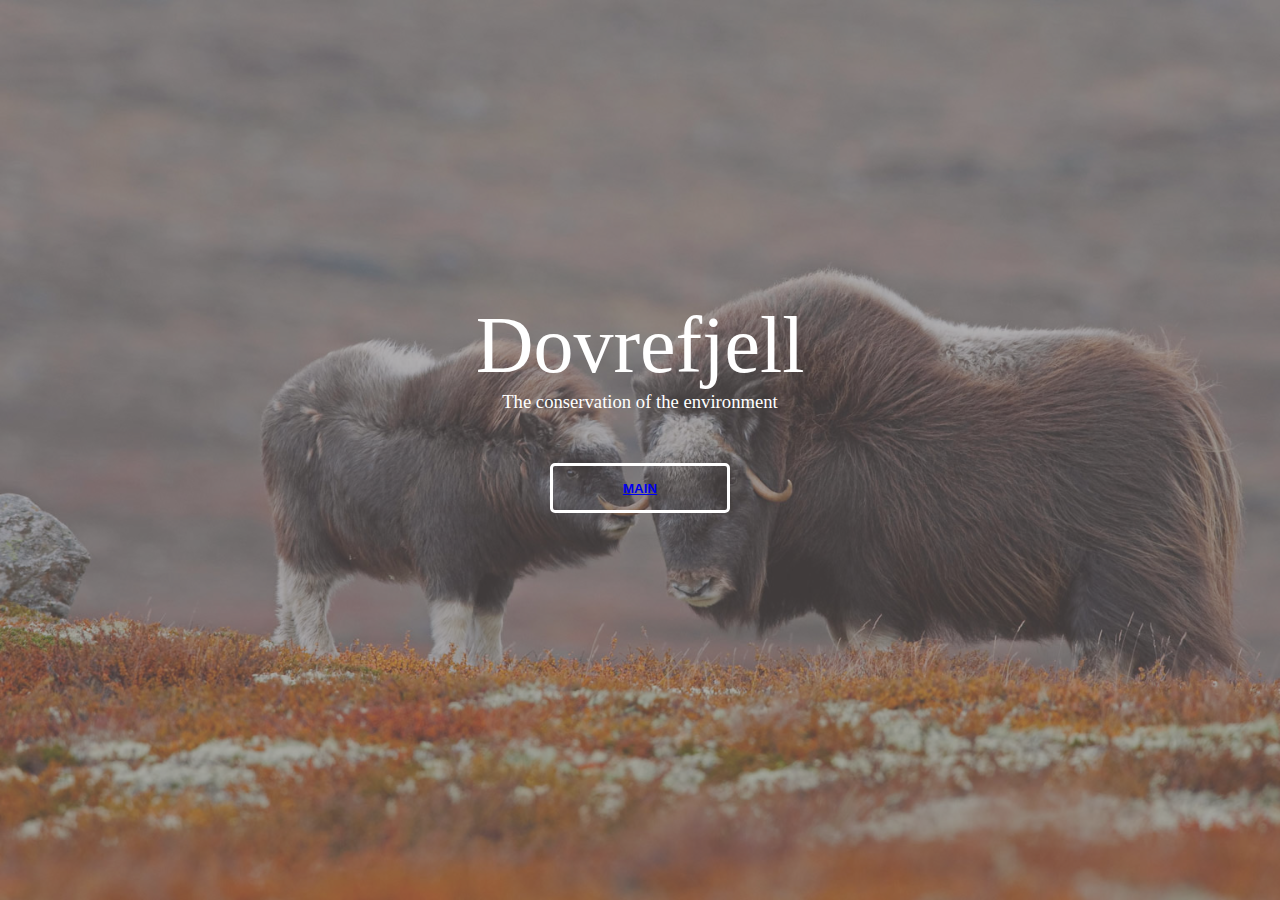
<file: index.html>
<!DOCTYPE html>
<html> 
    <head> 
        <title>Dovrefjell</title> <link rel="stylesheet" href="style.css" type="text/css"> 
    </head> 
    <body> 
        <div class="heading"> 
            <span class="title1">Dovrefjell</span> 
            <span class="title2">The conservation of the environment</span>
            <button class="conservation">
            <a class="button" href="index2.html">MAIN</a>
            </button>
        </div>
    </body>
</html>
</file>
<file: style.css>
*{ 
    margin:0; 
    padding:0; 
} 
html, body{ 
    height:100%; 
} 

body{
   background-color:#7D7878;
    background-image:url(dovre.jpg);
    background-position:center;
    background-size:cover;
    background-blend-mode:soft-light;
}

.heading{ 
    width:600px; 
    height:300px; 
    margin:auto; 
    position:absolute; 
    top:0px; bottom:0px; 
    right:0px; left:0px; 
} 
.title1{ 
    display: block; 
    text-align: center; 
    color:white; 
    font-size:60pt; 
    font-family:big john; 
} 
.title2{ 
    display:block; 
    margin top:15px; 
    text-align: center; 
    color:white; 
    font-size:14pt; 
    font-family:serif; 
} 

.conservation{ 
    margin: 50px auto; 
    display:block; 
    width:180px; 
    height:50px; 
    border:3px solid white; 
    background-color:rgba(255,255,255,0); 
    color:white; 
    font-family:sans-serif; 
    font-weight: bold; 
    border-radius: 5px; 
    
    transition: background-color 1000ms, color 1000ms; 
} 
.conservation:hover{ 
    background-color:rgba(255,255,255,1); 
    color:#222; 
    cursor:pointer; 
}
</file>
